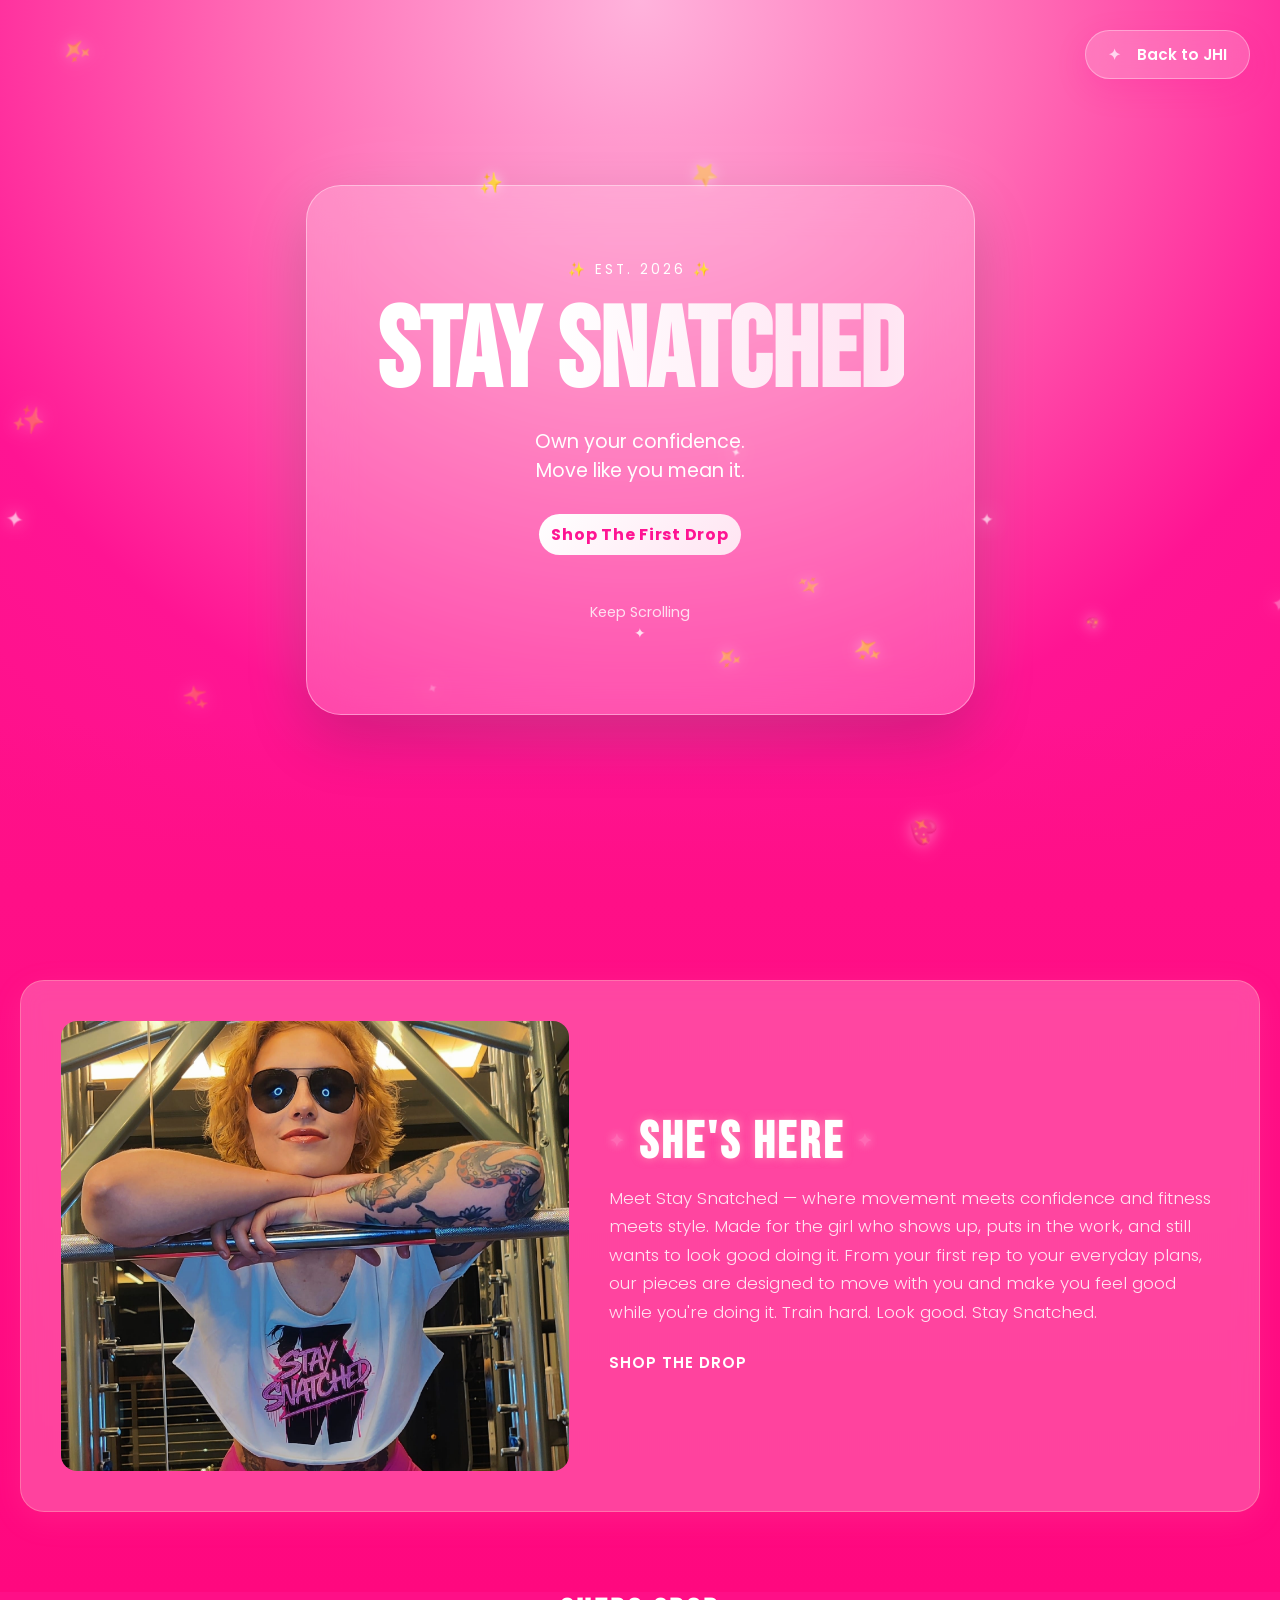
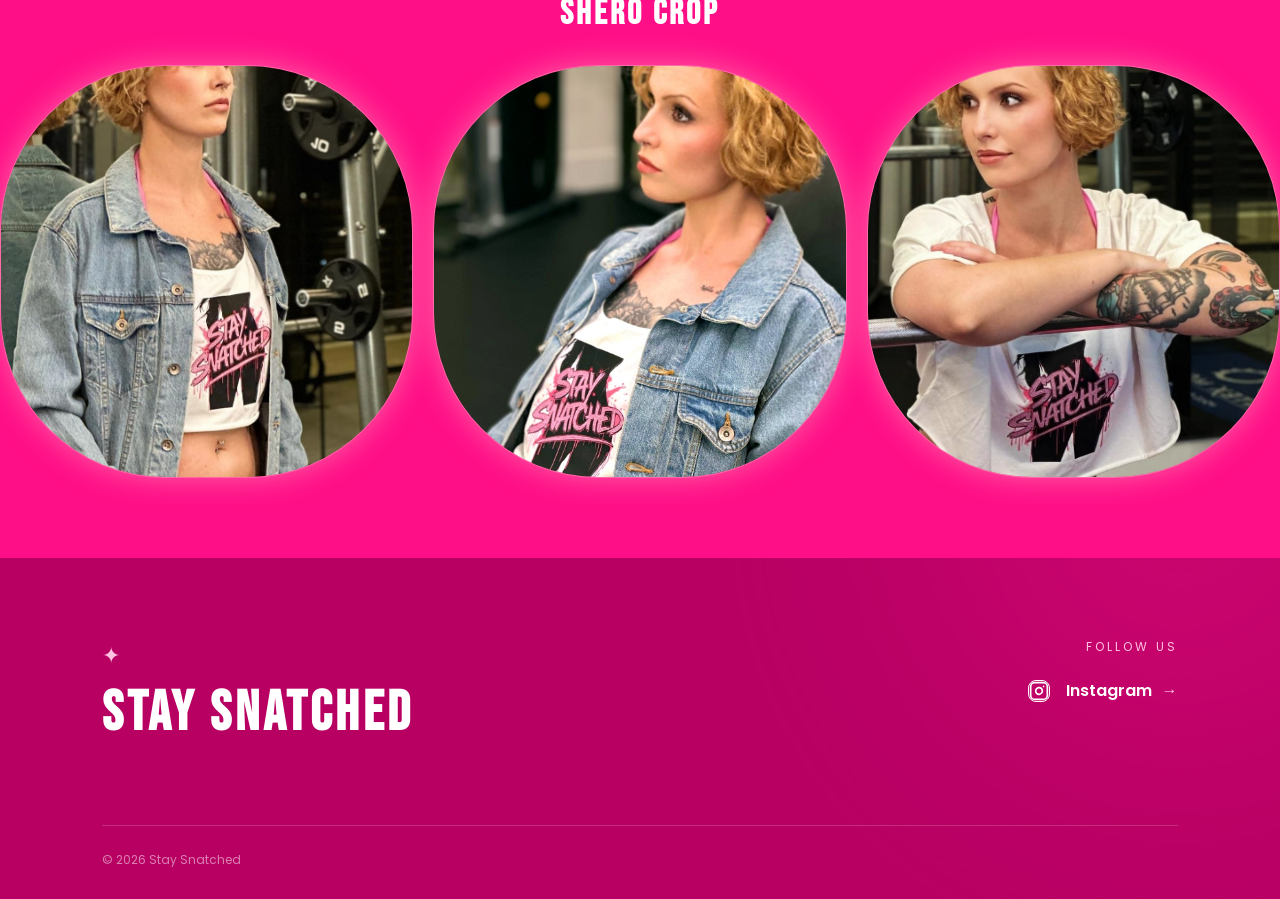
<file: staysnatched.html>
<!DOCTYPE html>
<html lang="en">

<head>
    <link rel="preconnect" href="https://fonts.googleapis.com">
    <link rel="preconnect" href="https://fonts.gstatic.com" crossorigin>
    <link href="https://fonts.googleapis.com/css2?family=Bebas+Neue&family=Poppins:wght@300;400;500;600;700&display=swap" rel="stylesheet">
    <link rel="stylesheet" href="assets/css/pink-theme.css">
    <meta charset="UTF-8">
    <meta name="viewport" content="width=device-width, initial-scale=1.0">

    <title>Stay Snatched</title>

</head>

<body>

    <!-- custom cursor -->
    <div id="cursor-star">🌟</div>

    <!-- floating sparkles -->
    <div class="sparkle-container"></div>

    <a href="index.html" class="home-button">
        Back to JHI
    </a>

    <!-- hero -->
    <header class="hero">


        <!-- glass card -->
        <div class="hero-card">

            <div class="hero-content">

                <span class="tagline">
                    ✨ EST. 2026 ✨
                </span>

                <h1>
                    Stay
                    <span>Snatched</span>
                </h1>

                <p>
                    Own your confidence.<br>
                    Move like you mean it.<br><br>
                </p>

                <a href="https://staysnatched.bigcartel.com/product/shero-crop"
                    target="_blank"
                    class="hero-button">
                    Shop The First Drop
                </a>

                <div class="scroll-indicator">
                    Keep Scrolling
                    <br>
                    ✦
                </div>

            </div>

        </div>

    </header>

 <!-- wrapper to hold the solid background color -->
<div class="brand-section-wrapper">   
    <!-- brand content section -->
    <section class="brand-section">

        <!-- transparent glassmorphism media box -->
        <div class="media-box transparent-glass">
            <div class="media-img-wrapper">
                <img src="images/ss_sunglasslook.jpg" alt="Fitness Drop Model" class="media-img">
            </div>
            <div class="media-content">
                <h2 class="media-title cute-floating-title">
                    <span class="spinning-star">✦</span> 
                    She's Here 
                    <span class="spinning-star delayed">✦</span>
                </h2>
                <p class="media-text">Meet Stay Snatched — where movement meets confidence and fitness meets style.
                    Made for the girl who shows up, puts in the work, and still wants to look good doing it. From your first rep to your everyday plans, our pieces are designed to move with you and make you feel good while you're doing it.
                    Train hard. Look good. Stay Snatched.</p>
                <a href="https://staysnatched.bigcartel.com/product/shero-crop" class="media-link">Shop the Drop</a>
            </div>
        </div>
    </div>
        <!-- brand images grid area -->
        <div class="brand-showcase">
            <h3 class="showcase-title">Shero Crop</h3>
            <div class="brand-grid">
                <div class="grid-item">
                    <div class="grid-img-wrapper">
                        <img src="images/ss_standing.jpg" alt="Brand Look 1" class="grid-img">
                    </div>
                </div>
                <div class="grid-item">
                    <div class="grid-img-wrapper">
                        <img src="images/ss_seated.jpg" alt="Brand Look 2" class="grid-img">
                    </div>
                </div>
                <div class="grid-item">
                    <div class="grid-img-wrapper">
                        <img src="images/ss_sideways.jpg" alt="Brand Look 3" class="grid-img">
                    </div>
                </div>
            </div>
            
        </div>

    </section>

<!-- footer -->

<footer class="snatched-footer">

    <div class="footer-content">

        <div class="footer-brand">
            <span class="footer-star">✦</span>

            <h2>STAY SNATCHED</h2>

            <p>
                
            </p>
        </div>


        <div class="footer-social">

            <p class="social-label">FOLLOW US</p>

            <div class="social-links">

                <a href="https://www.instagram.com/_staysnatched/"
           class="social-link instagram-link"
           target="_blank"
           rel="noopener noreferrer"
           aria-label="Stay Snatched on Instagram">

           <svg class="instagram-icon" xmlns="http://w3.org" width="18" height="18" viewBox="0 0 24 24" fill="none" stroke="currentColor" stroke-width="2" stroke-linecap="round" stroke-linejoin="round" style="vertical-align: middle; margin-right: 6px;">
            <rect x="2" y="2" width="20" height="20" rx="5" ry="5"></rect>
            <path d="M16 11.37A4 4 0 1 1 12.63 8 4 4 0 0 1 16 11.37z"></path>
            <line x1="17.5" y1="6.5" x2="17.51" y2="6.5"></line>
        </svg>

            <span>Instagram</span>

            <span class="social-arrow">→</span>

        </a>


            </div>

        </div>

    </div>


    <div class="footer-bottom">

        <span>© 2026 Stay Snatched</span>

    </div>

</footer>
    

    <script src="assets/js/snatched-cursor.js"></script>
    <script src="assets/js/sparkles.js"></script>

</body>
</html>
</file>
<file: assets/css/pink-theme.css>
.sparkle-container {
    position: fixed;
    top: 0;
    left: 0;
    width: 100vw;
    height: 100vh;
    
    /* Higher than your z-index 1 images, ensuring they dance smoothly in front of them */
    z-index: 9999; 
    
    /* CRITICAL: Allows clicks/taps to pass right through the sparkles to your links below */
    pointer-events: none; 
  }
  

body {
    margin: 0;
    overflow-x: hidden;

    font-family: 'Poppins', sans-serif;

    cursor: none;

    background: #ff0f87;
}

.sparkle{

    position:fixed;

    left:0;
    top:0;

    color:#ffe9f5;

    pointer-events:none;

    z-index:1;

    will-change:transform;

    filter:drop-shadow(0 0 8px rgba(255,255,255,.8));

}


/* HERO BACKGROUND */
.hero{
    min-height:100vh;

    display:flex;
    justify-content:center;
    align-items:center;

    text-align:center;

    position:relative;
    overflow:hidden;

    background:
        radial-gradient(
            circle at top,
            #ffb3dc 0%,
            #ff6bb5 35%,
            #ff1493 70%,
            #ff0f87 100%
        );
}

.hero::after{

  content:"";

  position:absolute;

  left:0;
  right:0;
  bottom:0;

  height:180px;

  pointer-events:none;

  background:linear-gradient(
      to bottom,
      rgba(255,15,135,0),
      #ff0f87
  );

}

/* HERO HEADLINE */
.hero h1{

    font-family:'Bebas Neue',sans-serif;

    font-size:7rem;

    line-height:.9;

    color:white;

    margin:.2em 0;

}

/* CHROME ANIMATION ON SNATCHED */
.hero h1 span{

    background: linear-gradient(
        90deg,
        #ffffff 0%,
        #ffe3f2 30%,
        #ffffff 50%,
        #ffd2ea 70%,
        #ffffff 100%
    );

    background-size:300%;

    -webkit-background-clip:text;
    -webkit-text-fill-color:transparent;

    animation:shine 7s linear infinite;

}

/* MAKE SNATCHED SHIMMER */
@keyframes shine{

    from{
        background-position:300%;
    }

    to{
        background-position:-300%;
    }

}

/* PARAGRAPH */
.hero p{

    color:white;

    font-size:1.2rem;

    max-width:500px;

    margin:auto;

}

/* TAGLINE */
.tagline{

    color:white;

    letter-spacing:3px;

    font-size:.85rem;

}

/* BACK TO JOHN HEART INTERNATIONAL HOMEPAGE */
.home-button{

    position: fixed;

    top: 30px;
    right: 30px;

    display: flex;
    align-items: center;
    gap: 8px;

    padding: 12px 22px;

    border-radius: 999px;

    text-decoration: none;

    font-family: 'Poppins', sans-serif;
    font-weight: 600;
    font-size: .95rem;

    color: #ffffff;

    background: rgba(255,255,255,.18);

    backdrop-filter: blur(16px);

    border: 1px solid rgba(255,255,255,.35);

    box-shadow:
        0 10px 30px rgba(255,20,147,.18);

    transition: all .3s ease;

    z-index: 9990;
}
.home-button:hover{

    transform: translateY(-3px);

    background: rgba(255,255,255,.28);

    box-shadow:
        0 18px 40px rgba(255,20,147,.35);

}
.home-button::before{

    content:"✦";

    margin-right:8px;

    color:#ffd6ef;

    transition:.35s ease;

}

.home-button:hover::before{

    transform: rotate(180deg) scale(1.2);

}


/* SHOP BUTTON */
.hero-button{
    position: relative;
    overflow: hidden;

    background: linear-gradient(
        135deg,
        #ffffff,
        #ffe4f2
    );

    color: #ff1493;

    font-weight: 700;

    letter-spacing: .75px;

    transition: all .5s ease;

    padding: 8px 12px; /* PILL-SHAPED BUTTON */

    border-radius: 8888px;

    border: none;
    display: inline-block;
    text-decoration: none;
    cursor: inherit;
}

/* SHOP COLLECTION BUTTON */
.hero-button::before{

    content:"";

    position:absolute;

    top:0;

    left:-120%;

    width:60%;

    height:100%;

    background:

    linear-gradient(

        transparent,

        rgba(255,255,255,.8),

        transparent

    );

    transform:skewX(-20deg);

}
/* SHOP BUTTON HOVER*/
.hero-button:hover{
    transform: translateY(-5px) scale(1.03);

    box-shadow:
        0 15px 35px rgba(255,20,147,.35);
}

/* SHOP BUTTON ANIMATION */
@keyframes buttonShine{

    to{

        left:170%;

    }

}

/* HOVER EFFECT */
.hero-button:hover{

    transform:translateY(-6px);

    box-shadow:0 20px 35px rgba(0,0,0,.18);

}

/* MAKE THE TITLE ANMIATE IN */
.hero-content{

    animation:fadeUp 1s ease;

}

@keyframes fadeUp{

    from{

        opacity:0;
        transform:translateY(60px);

    }

    to{

        opacity:1;
        transform:translateY(0);

    }

}

/* BLOBS */
.blob{

    position:absolute;

    z-index: 2;

    border-radius:50%;

    filter:blur(50px);

    opacity:.35;

    animation:floatBlob 12s ease-in-out infinite;

}

/* ANIMATION */
@keyframes floatBlob{

    0%{
        transform:translateY(0) scale(1);
    }

    50%{
        transform:translateY(-40px) scale(1.08);
    }

    100%{
        transform:translateY(0) scale(1);
    }

} 

.hero-card{
    z-index: 3;
    position: relative;
    background: rgba(255,255,255,.22);
    backdrop-filter: blur(25px);

    border: 1px solid rgba(255,255,255,.4);

    border-radius: 35px;

    padding: 70px;

    max-width: 700px;

    box-shadow:
        0 25px 60px rgba(0,0,0,.18),
        0 0 80px rgba(255,255,255,.12);
}

/* SCROLL INDICATOR */

.scroll-indicator{
    margin-top:40px;

    color:rgba(255,255,255,.8);

    font-size:.9rem;

    animation:bounce 2s infinite;
}

@keyframes bounce{

    0%,100%{
        transform:translateY(0);
    }

    50%{
        transform:translateY(8px);
    }

}

/* CUSTOM STAR CURSOR */

#cursor-star {
    position: fixed;
    top: 0;
    left: 0;

    font-size: 24px;

    pointer-events: none;

    z-index: 99999;

    transform: translate(-100px, -100px);

    filter: drop-shadow(0 0 10px #ff1493);
}

h1 {
    color: white;
    text-align: center;
    margin-top: 100px;
    font-family: Arial, sans-serif;
}

/* ==========================================================================
   STAY SNATCHED MEDIA SECTION
   ========================================================================== */

/* Main Container Layout */
/* ==========================================================================
   STAY SNATCHED BRAND & MEDIA SECTION
   ========================================================================== */

/* Main Container Layout */
  /* 1. The Wrapper: Stretches edge-to-edge across the monitor screen */
  .brand-section-wrapper{
    background:linear-gradient(
        to bottom,
        #ff0f87 0%,
        #ff087f 100%
    );
}

  /* Sets the layout section wrapper background color to match your header */
.brand-section {
    max-width: 1600px;
    margin: 0 auto;
    padding: 80px 20px;
    display: flex;
    flex-direction: column;
    gap: 80px;
    
    /* Matches the background look of your hero header portion */
    background:transparent; 
    
    position: relative;
    z-index: 1; /* Keeps the container layered beneath the fixed sparkles */
  }
  
/* Soft Pastel Pink Glassmorphism Box */
.media-box.transparent-glass {
    display: flex;
    align-items: center;
    gap: 40px;
    
    /* Swapped hot pink for a soft, creamy white-pink hue that softens the overall card backdrop */
    background: rgba(255, 240, 245, 0.25); 
    backdrop-filter: blur(12px); /* Higher blur matches the smooth glassmorphism style */
    -webkit-backdrop-filter: blur(12px);
    
    /* Uses a very delicate soft pink border to tie it neatly into your page colors */
    border: 1px solid rgba(255, 182, 193, 0.4); 
    border-radius: 24px;
    padding: 40px;
    
    /* A lighter shadow prevents the hot pink from overpowering the canvas */
    box-shadow: 0 8px 32px rgba(255, 182, 193, 0.1);
    transition: transform 0.3s ease, border-color 0.3s ease;
    
    position: relative;
    z-index: 1; 
  }
  
  /* Hover modification for subtle interaction */
  .media-box.transparent-glass:hover {
    transform: translateY(-4px);
    border-color: rgba(255, 182, 193, 0.7); /* Slightly sharpens the soft pink border on hover */
  }
  
  
  /* Image Frame */
  .media-img-wrapper {
    flex: 1;
    min-width: 300px;
    height: 450px;
    overflow: hidden;
    border-radius: 16px;
  }
  
  .media-img {
    width: 100%;
    height: 100%;
    object-fit: cover;
    transition: transform 0.5s ease;
  }
  
  .media-box:hover .media-img {
    transform: scale(1.02);
  }
  
  /* Typography elements */
  .media-content {
    flex: 1.2;
  }
  
  .media-title {
    font-family: 'Bebas Neue', sans-serif;
    font-size: 3.2rem;
    letter-spacing: 2px;
    margin: 0 0 16px 0;
    line-height: 1;
    color: #ffffff; /* Swapped to white to blend better with deep pink themes */
  }
  
  .media-title span {
    color: #ff69b4;
    display: block;
  }
  
  .media-text {
    font-family: 'Poppins', sans-serif;
    font-weight: 300;
    font-size: 1.05rem;
    line-height: 1.7;
    color: rgba(255, 255, 255, 0.85); /* Slightly muted text for visual contrast */
    margin: 0 0 24px 0;
  }
  
  .media-link {
    font-family: 'Poppins', sans-serif;
    font-weight: 600;
    font-size: 0.95rem;
    text-decoration: none;
    text-transform: uppercase;
    letter-spacing: 1px;
    color: #ffffff;
    display: inline-block;
    position: relative;
    transition: color 0.3s ease;
  }
  
  .media-link::after {
    content: '';
    position: absolute;
    width: 100%;
    transform: scaleX(0);
    height: 2px;
    bottom: -4px;
    left: 0;
    background-color: #ff69b4;
    transform-origin: bottom right;
    transition: transform 0.25s ease-out;
  }
  
  .media-link:hover {
    color: #ff69b4;
  }
  
  .media-link:hover::after {
    transform: scaleX(1);
    transform-origin: bottom left;
  }
  
  
  /* ==========================================================================
     2. BRAND IMAGES GRID LAYOUT
     ========================================================================== */
  .brand-showcase{

  display:flex;
  flex-direction:column;
  align-items:center;
  margin-bottom: 80px;
  gap:30px;

  background:transparent;
  
  }
  
  .showcase-title {
    font-family: 'Bebas Neue', sans-serif;
    font-size: 2.2rem;
    letter-spacing: 3px;
    color: #ffffff;
    text-transform: uppercase;
    margin: 0;
  }
  
  .brand-grid {
    display: grid;
    grid-template-columns: repeat(3, 1fr); /* 3-column layout for desktop views */
    gap: 20px;
    width: 100%;
  }


/* Replace your .grid-item wrapper code with this */
.grid-item {
    position: relative;
    aspect-ratio: 1 / 1;
    background: transparent;
    z-index: 1;
    
    /* Bubbly Squircle Edge Path */
    border-radius: 40% 40% 40% 40% / 40% 40% 40% 40%;
    overflow: hidden;
    border: 1px solid rgba(255, 182, 193, 0.4);
    
    /* Retains your glowing shadow effects */
    filter: drop-shadow(0 0 15px rgba(255, 182, 193, 0.5));
    transition: border-color 0.4s ease;
  }
  
  /* Kept your fun springy bounce interaction intact! */
  .grid-item:hover {
    animation: bubbleBounce 0.6s cubic-bezier(0.175, 0.885, 0.32, 1.275) forwards;
    border-color: rgba(255, 105, 180, 0.7);
    filter: drop-shadow(0 0 25px rgba(255, 182, 193, 0.85));
  }
  

  
  /* Define the spring scale keyframes */
  @keyframes bubbleBounce {
    0% {
      transform: scale(1);
    }
    30% {
      transform: scale(1.12); /* Overshoots slightly past its max size */
    }
    60% {
      transform: scale(1.05); /* Drops down slightly below the overshoot */
    }
    100% {
      transform: scale(1.08); /* Settles cleanly at a happy, popped-out size */
    }
  }
  
  
  /* The actual image wrapper where the smooth bubble mask is applied */
  .grid-img-wrapper {
    width: 100%;
    height: 100%;
    overflow: hidden;
    
    /* Points to the invisible SVG bubble star layout path we added to the HTML */
    clip-path: url(#bubble-star);
    -webkit-clip-path: url(#bubble-star);
  }
  
  .grid-img {
    width: 100%;
    height: 100%;
    object-fit: cover;
    transition: transform 0.4s cubic-bezier(0.25, 1, 0.5, 1);
  }
  
  /* The image zoom animation still tracks smoothly within the round bubble mask */
  .grid-item:hover .grid-img {
    transform: scale(1.1);
  }
  
  
  
  
  /* ==========================================================================
     RESPONSIVE DESIGN (TABLETS & MOBILE)
     ========================================================================== */
  @media (max-width: 992px) {
    .brand-grid {
      grid-template-columns: repeat(2, 1fr); /* Splits into a 2x2 layout on mobile tablets */
    }
  }
  
  @media (max-width: 768px) {
    .brand-section {
      padding: 40px 15px;
      gap: 50px;
    }
  
    .media-box.transparent-glass {
      flex-direction: column;
      padding: 24px;
      gap: 24px;
    }
  
    .media-img-wrapper {
      width: 100%;
      height: 350px;
      min-width: 100%;
    }
  
    .media-title {
      font-size: 2.5rem;
    }
  
    .brand-grid {
      grid-template-columns: 1fr; /* Single stacked image list on phones */
      gap: 16px;
    }
  }
  
  /* SHE'S HERE STYLIZING */
  /* ==========================================================================
   CUTE FLOATING & SPARKLE HEADLINE
   ========================================================================== */

.cute-floating-title {
    font-family: 'Bebas Neue', sans-serif;
    font-size: 3.2rem;
    letter-spacing: 3px;
    color: #ffffff;
    text-shadow: 0 0 10px rgba(255, 182, 193, 0.6);
    display: flex;
    align-items: center;
    justify-content: flex-start;
    gap: 12px;
    
    /* Applies a soft, bouncy floating wave animation */
    animation: cuteFloat 4s ease-in-out infinite;
  }
  
  /* The Sparkle Stars Style & Animation */
  .spinning-star {
    display: inline-block;
    
    /* Shrinks the base size of the font character */
    font-size: 0.35em; 
    
    /* Slightly aligns it vertically so it balances nicely with the uppercase text height */
    vertical-align: middle; 
    
    color: #ffc2e1;
    text-shadow: 0 0 10px rgba(255, 180, 217, 0.8);
    animation: starSpin 5s linear infinite;
  }

  /* Updates the spin animation scale values so the star doesn't puff up too large mid-spin */
@keyframes starSpin {
    0% {
      transform: scale(1) rotate(0deg);
    }
    50% {
      transform: scale(1.1) rotate(180deg); /* Much gentler pulse size */
    }
    100% {
      transform: scale(1) rotate(360deg);
    }
  }
  
  /* Delays the second star slightly so they don't look completely rigid and robotic */
  .spinning-star.delayed {
    animation-delay: 0.5s;
  }
  
  
  /* ==========================================================================
     ANIMATION TIMELINES (KEYFRAMES)
     ========================================================================== */
  
  /* Gentle bubble floating motion for the whole title */
  @keyframes cuteFloat {
    0% {
      transform: translateY(0px);
      text-shadow: 0 0 10px rgba(255, 182, 193, 0.6);
    }
    50% {
      transform: translateY(-8px); /* Rises up elegantly */
      text-shadow: 0 0 18px rgba(255, 105, 180, 0.9), 0 0 30px rgba(255, 182, 193, 0.4); /* Glow expands at peak height */
    }
    100% {
      transform: translateY(0px);
      text-shadow: 0 0 10px rgba(255, 182, 193, 0.6);
    }
  }
  
  /* Continuous 360-degree rotation for the custom stars */
  @keyframes starSpin {
    0% {
      transform: scale(1) rotate(0deg);
    }
    50% {
      transform: scale(1.25) rotate(180deg); /* Pulsates slightly larger mid-spin */
    }
    100% {
      transform: scale(1) rotate(360deg);
    }
  }

/* ==========================================================================
   STAY SNATCHED FOOTER
   ========================================================================== */

   .snatched-footer{

    background:#b80063;

    color:white;

    padding:80px 8% 30px;

    position:relative;

    overflow:hidden;

}


/* Subtle glow behind footer */

.snatched-footer::before{

    content:"";

    position:absolute;

    width:500px;
    height:500px;

    top:-300px;
    right:-150px;

    background:#ff1493;

    border-radius:50%;

    filter:blur(120px);

    opacity:.25;

    pointer-events:none;

}


/* Main footer layout */

.footer-content{

    max-width:1200px;

    margin:0 auto;

    display:flex;

    justify-content:space-between;

    align-items:flex-start;

    gap:60px;

    position:relative;

    z-index:2;

}


/* Brand */

.footer-brand{

    max-width:400px;

}

.footer-star{

    display:inline-block;

    font-size:1.4rem;

    color:#ffc2e1;

    animation:footerStarSpin 5s linear infinite;

}

.footer-brand h2{

    font-family:'Bebas Neue',sans-serif;

    font-size:3.5rem;

    letter-spacing:4px;

    margin:8px 0;

    color:white;

}

.footer-brand p{

    margin:0;

    color:rgba(255,255,255,.7);

    font-size:.95rem;

}


/* Social section */

.footer-social{

    text-align:right;

}

.social-label{

    font-size:.75rem;

    letter-spacing:3px;

    color:#ffc2e1;

    margin:0 0 22px;

}

.social-links{

    display:flex;

    justify-content:flex-end;

}

.social-link{

  display:flex;

  align-items:center;

  gap:10px;

  color:#ffffff;

  text-decoration:none;

  font-family:'Poppins',sans-serif;

  font-size:1rem;

  font-weight:600;

  position:relative;

  transition:
      color .3s ease,
      transform .3s ease;

}


/* Underline animation */

.social-link::after{

    content:"";

    position:absolute;

    left:0;
    bottom:-6px;

    width:100%;
    height:2px;

    background:#ffc2e1;

    transform:scaleX(0);

    transform-origin:right;

    transition:transform .3s ease;

}

/* INSTAGRAM ICON */

.instagram-icon{

  display:flex;

  align-items:center;

  justify-content:center;

  width:20px;

  height:20px;

  border:1.5px solid #ffffff;

  border-radius:8px;

  font-size:22px;

  line-height:1;

  transition:
      transform .35s ease,
      border-color .3s ease;

}


/* ARROW */

.social-arrow{

  color:#ffc2e1;

  transition:
      transform .3s ease;

}


/* HOVER */

.social-link:hover{

  color:#ffc2e1;

  transform:translateY(-4px);

}


.social-link:hover .instagram-icon{

  transform:rotate(-8deg) scale(1.1);

  border-color:#ffc2e1;

}


.social-link:hover .social-arrow{

  transform:translateX(5px);

}


/* Footer bottom */

.footer-bottom{

    max-width:1200px;

    margin:70px auto 0;

    padding-top:25px;

    border-top:1px solid rgba(255,255,255,.18);

    display:flex;

    justify-content:space-between;

    gap:20px;

    font-size:.75rem;

    color:rgba(255,255,255,.5);

}


/* Star animation */

@keyframes footerStarSpin{

    from{
        transform:rotate(0deg);
    }

    to{
        transform:rotate(360deg);
    }

}


/* ==========================================================================
   FOOTER RESPONSIVE
   ========================================================================== */

@media (max-width:768px){

    .snatched-footer{

        padding:60px 25px 25px;

    }

    .footer-content{

        flex-direction:column;

        gap:45px;

    }

    .footer-social{

        text-align:left;

    }

    .social-link{
      color:white;
  
      text-decoration:none;
  
      font-weight:600;
  
      font-size:1rem;
  
      position:relative;
  
      transition:
          transform .3s ease,
          color .3s ease;
  }
  
  .social-link:hover{
  
      color:#ffc2e1;
  
      transform:translateY(-4px);
  
  }

    .footer-brand h2{

        font-size:2.8rem;

    }

    .footer-bottom{

        margin-top:100px;

        flex-direction:column;

        gap:10px;

    }

}
</file>
